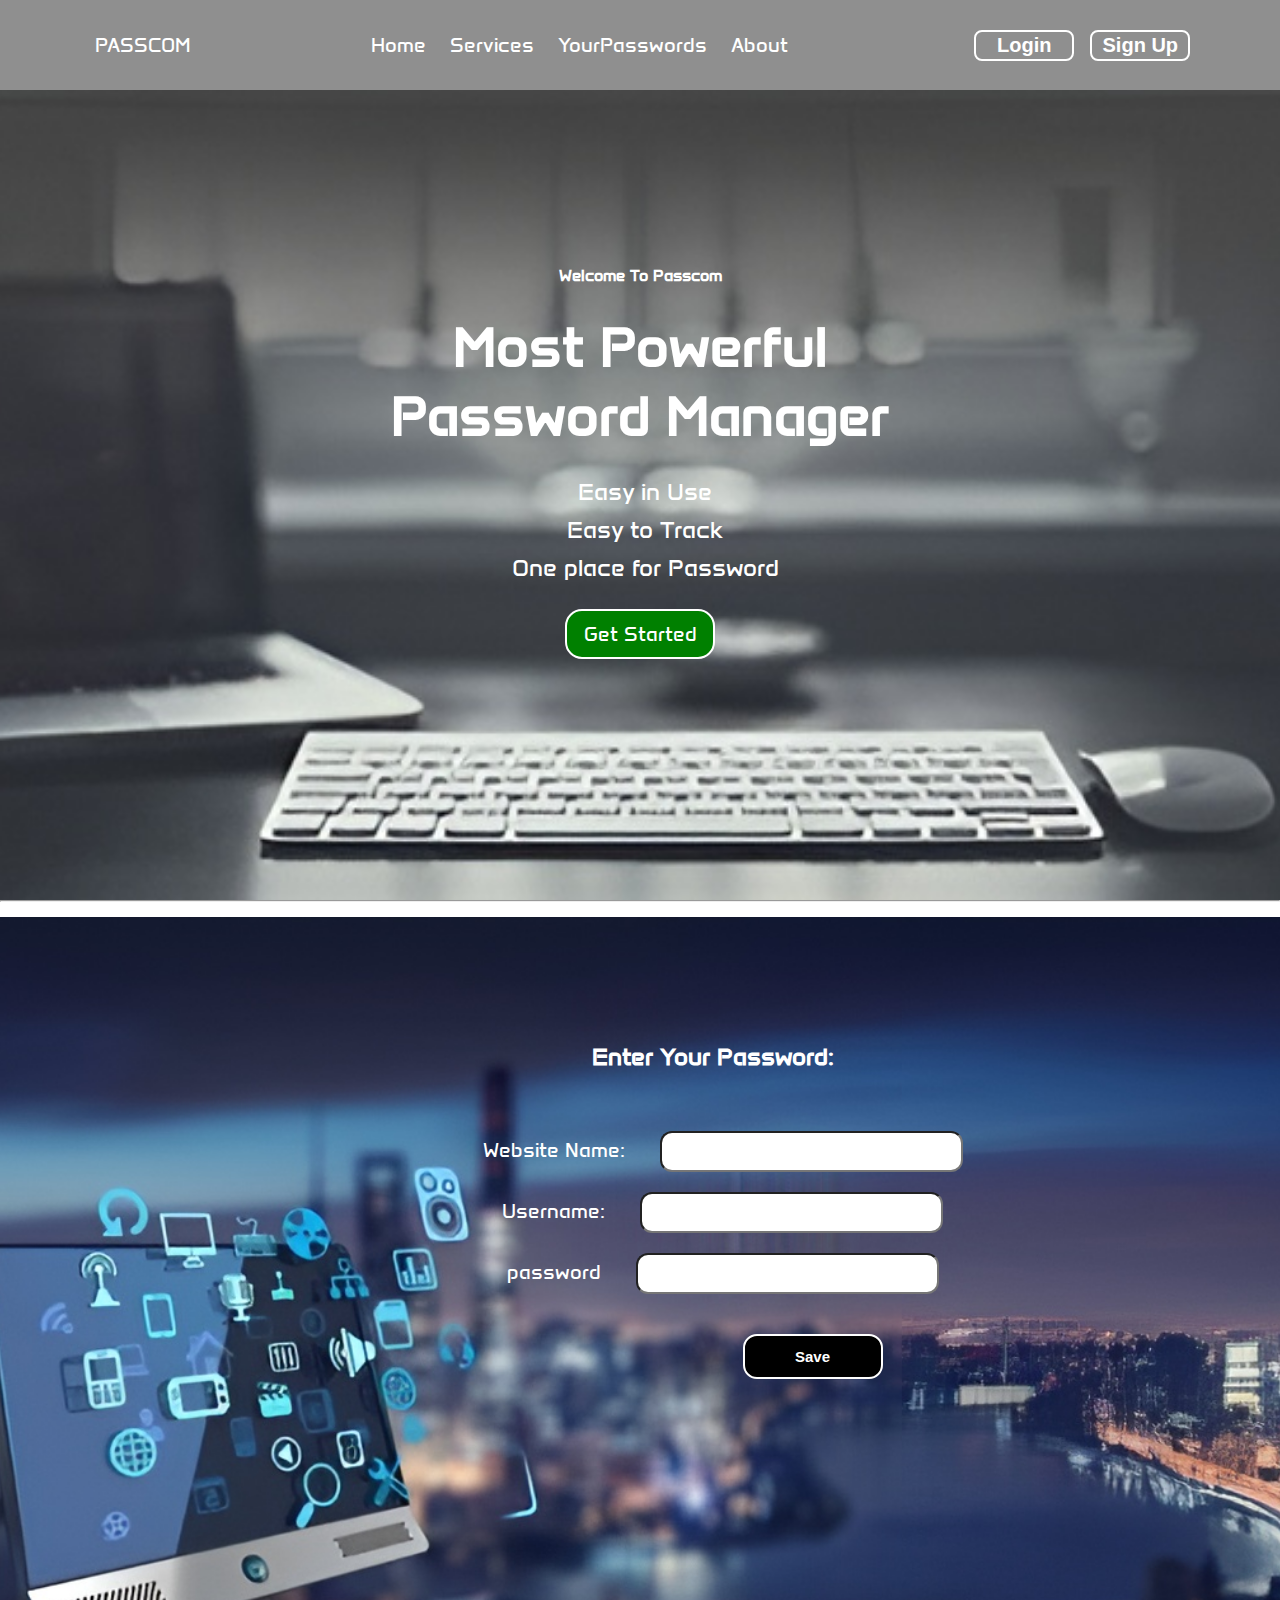
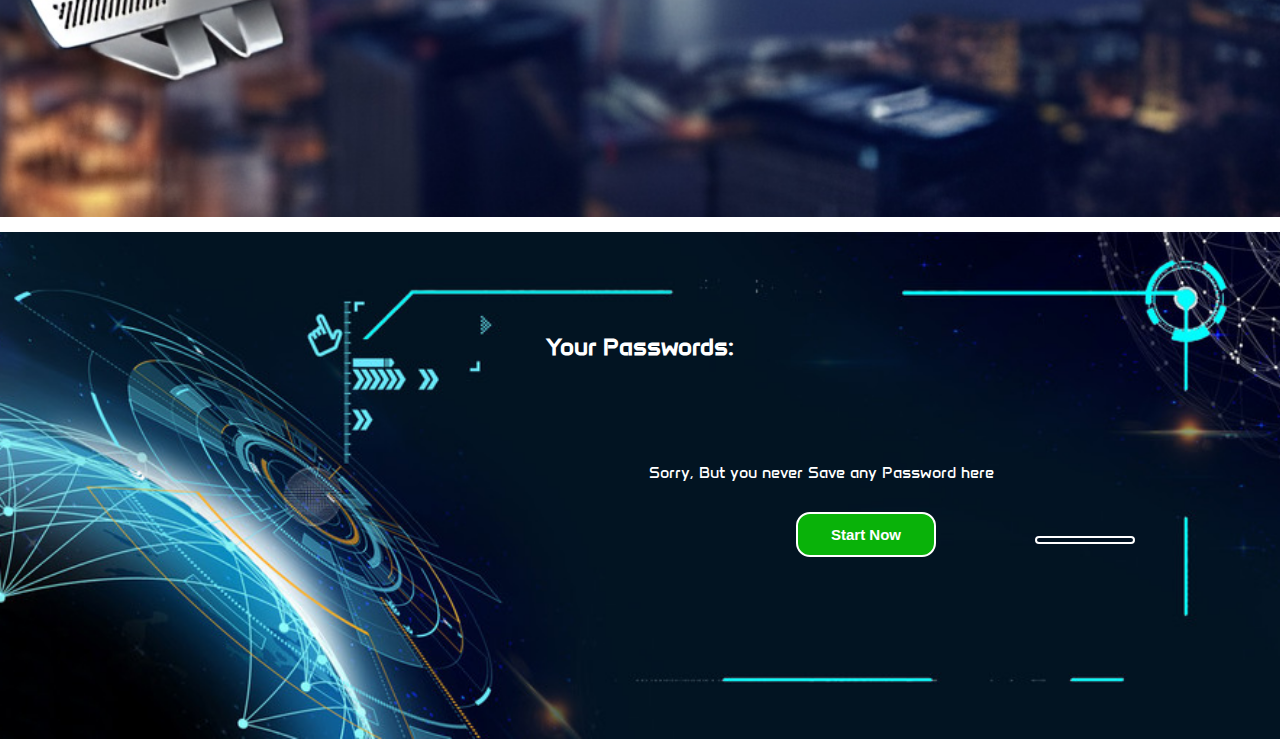
<file: index.html>
<!DOCTYPE html>
<html lang="en">

<head>
    <meta charset="UTF-8">
    <link rel="shortcut icon" type="x-icon" href="webimg-modified.png">
    <meta name="viewport" content="width=device-width, initial-scale=1.0">
    <title>Your Password Management Site</title>
    <link rel="stylesheet" href="style.css"><link rel="stylesheet" href="https://cdnjs.cloudflare.com/ajax/libs/font-awesome/6.5.1/css/all.min.css" integrity="sha512-DTOQO9RWCH3ppGqcWaEA1BIZOC6xxalwEsw9c2QQeAIftl+Vegovlnee1c9QX4TctnWMn13TZye+giMm8e2LwA==" crossorigin="anonymous" referrerpolicy="no-referrer" />

    <link rel="stylesheet" href="https://cdnjs.cloudflare.com/ajax/libs/font-awesome/6.5.1/css/all.min.css"
        integrity="sha512-DTOQO9RWCH3ppGqcWaEA1BIZOC6xxalwEsw9c2QQeAIftl+Vegovlnee1c9QX4TctnWMn13TZye+giMm8e2LwA=="
        crossorigin="anonymous" referrerpolicy="no-referrer" />
    <link rel="preconnect" href="https://fonts.googleapis.com">
    <link rel="preconnect" href="https://fonts.gstatic.com" crossorigin>
    <link href="https://fonts.googleapis.com/css2?family=Anta&display=swap" rel="stylesheet">
</head>

<body>
    <nav>
        <div class="logo">
            <i class="fa-solid fa-shield-halved"></i>
            PASSCOM
        </div>
        <ul>
            <li><a href="#home">Home</a></li>
            <li><a href="form.html">Services</a></li>
            <li><a href="#yourspasword">YourPasswords</a></li>
            <li><a href="about.html">About</a></li>
        </ul>
        <div class="buttons">
            <button class="buttons"><a href="login.html" target="_top">Login</a></button>
            <button class="buttons"><a href="form.html" target="_top">Sign Up</a></button>

        </div>
    </nav>
    <div id="home">
        <div class="content">

            <h3>
                Welcome To Passcom
            </h3>
            <h1>
                Most Powerful <br>
                Password Manager
            </h1>
            <p><i class="fa-solid fa-square-check" style="color: #41ed02;"></i>Easy in Use</p>
            <p><i class="fa-solid fa-square-check" style="color: #41ed02;"></i>Easy to Track</p>
            <p><i class="fa-solid fa-square-check" style="color: #41ed02;"></i>One place for Password</p>
            <button class="trynow"><a href="#services" target="_top">Get Started</a></button>


        </div>



    </div>
    <hr>

    <div id="services">
<div class="form">

    <h2 id="formh2">
        Enter Your Password: <span id="msg" class="inline">(password saved)</span> <br>
        </h2>
        <label for="website">Website Name:</label>
        <input type="text" id="website" required><br>
        <label for="username">Username:</label>
        <input type="text" id="username" required><br>
        <label for="password">password</label>
        <input type="password" name="password" id="password">
        <br><button class="btn" type="submit"><a class="black" ref="">Save</a></button>
        
    
</div>
    </div>
    <div id="yourspasword">

        <div class="table">
            
            <h2 id="tableh2">
                Your Passwords: <span id="alert">(copied!)</span>
            </h2>
            <div class="storepassword">
                
                <table>
                    <tr>
                        
                        <th>Website name</th>
                        <th>Username</th>
                        <th>Password</th>
                        <th>Delete</th>
                    </tr>
                    
                    
                </table>
            </div>
        </div>
    </div>
    <script src="script.js"></script>
</body>

</html>
</file>
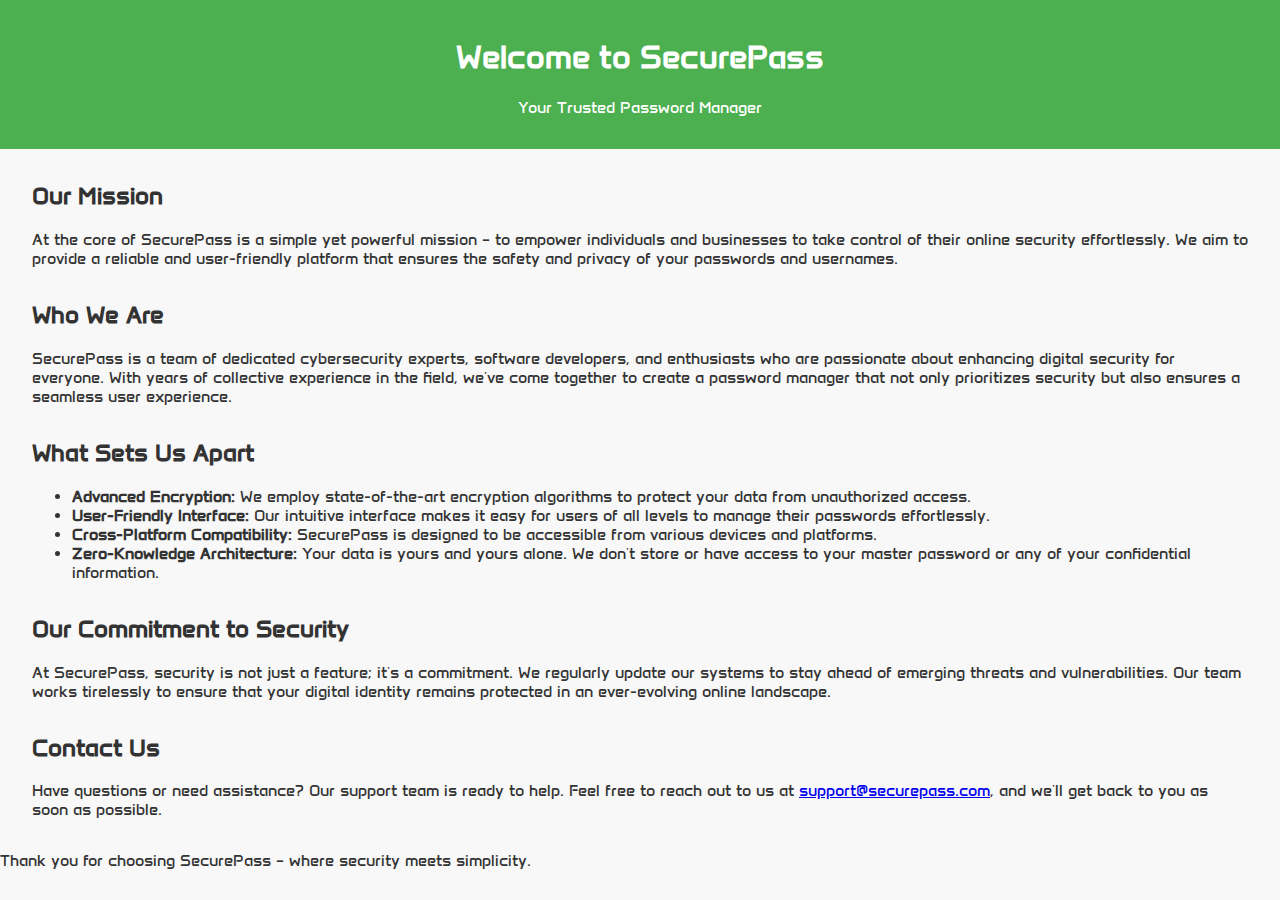
<file: about.html>
<!DOCTYPE html>
<html lang="en">
<head>
    <meta charset="UTF-8">
    <meta name="viewport" content="width=device-width, initial-scale=1.0">
    <title>About Us - SecurePass</title>
    <link rel="preconnect" href="https://fonts.googleapis.com">
    <link rel="preconnect" href="https://fonts.gstatic.com" crossorigin>
    <link href="https://fonts.googleapis.com/css2?family=Anta&display=swap" rel="stylesheet">
    <style>
        
        /* Add your CSS styles here for page styling */
        body {
            font-family: 'Anta', sans-serif;
            margin: 0;
            padding: 0;
            background-color: #f8f8f8;
            color: #333;
        }
        header {
            background-color: #4CAF50;
            color: white;
            text-align: center;
            padding: 1em;
        }
        section {
            margin: 2em;
        }
    </style>
</head>
<body>

    <header>
        <h1>Welcome to SecurePass</h1>
        <p>Your Trusted Password Manager</p>
    </header>

    <section>
        <h2>Our Mission</h2>
        <p>At the core of SecurePass is a simple yet powerful mission – to empower individuals and businesses to take control of their online security effortlessly. We aim to provide a reliable and user-friendly platform that ensures the safety and privacy of your passwords and usernames.</p>
    </section>

    <section>
        <h2>Who We Are</h2>
        <p>SecurePass is a team of dedicated cybersecurity experts, software developers, and enthusiasts who are passionate about enhancing digital security for everyone. With years of collective experience in the field, we've come together to create a password manager that not only prioritizes security but also ensures a seamless user experience.</p>
    </section>

    <section>
        <h2>What Sets Us Apart</h2>
        <ul>
            <li><strong>Advanced Encryption:</strong> We employ state-of-the-art encryption algorithms to protect your data from unauthorized access.</li>
            <li><strong>User-Friendly Interface:</strong> Our intuitive interface makes it easy for users of all levels to manage their passwords effortlessly.</li>
            <li><strong>Cross-Platform Compatibility:</strong> SecurePass is designed to be accessible from various devices and platforms.</li>
            <li><strong>Zero-Knowledge Architecture:</strong> Your data is yours and yours alone. We don't store or have access to your master password or any of your confidential information.</li>
        </ul>
    </section>

    <section>
        <h2>Our Commitment to Security</h2>
        <p>At SecurePass, security is not just a feature; it's a commitment. We regularly update our systems to stay ahead of emerging threats and vulnerabilities. Our team works tirelessly to ensure that your digital identity remains protected in an ever-evolving online landscape.</p>
    </section>

    <section>
        <h2>Contact Us</h2>
        <p>Have questions or need assistance? Our support team is ready to help. Feel free to reach out to us at <a href="mailto:support@securepass.com">support@securepass.com</a>, and we'll get back to you as soon as possible.</p>
    </section>

    <footer>
        <p>Thank you for choosing SecurePass – where security meets simplicity.</p>
    </footer>

</body>
</html>
</file>
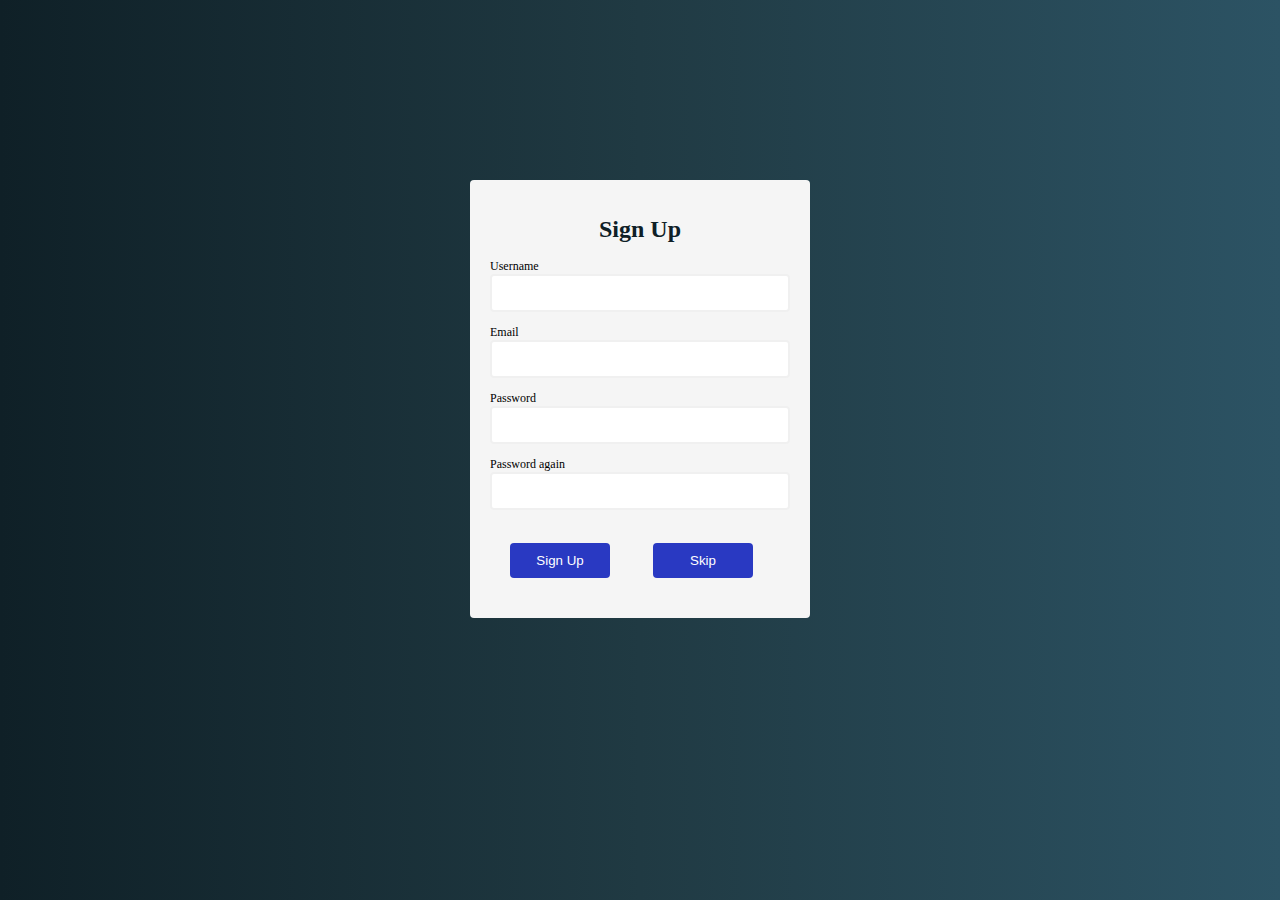
<file: form.html>
<html lang="en">
<head>
    <meta charset="UTF-8">
    <meta http-equiv="X-UA-Compatible" content="IE=edge">
    <meta name="viewport" content="width=device-width, initial-scale=1.0">
    <title>Form Validation</title>
    <link rel="preconnect" href="https://fonts.googleapis.com">
    <link rel="preconnect" href="https://fonts.gstatic.com" crossorigin>
    <link href="https://fonts.googleapis.com/css2?family=Poppins:wght@400;700&display=swap" rel="stylesheet">
    <link rel="stylesheet" href="form.css">
    <link rel="preconnect" href="https://fonts.googleapis.com">
    <link rel="preconnect" href="https://fonts.gstatic.com" crossorigin>
    <link href="https://fonts.googleapis.com/css2?family=Madimi+One&display=swap" rel="stylesheet">
    
    <script defer src="form.js"></script>
</head>
<body>
    <div class="container">
        <form id="form" action="/">
            <h1>Sign Up</h1>
            <div class="input-control">
                <label for="username">Username</label>
                <input id="username" name="username" type="text">
                <div class="error"></div>
            </div>
            <div class="input-control">
                <label for="email">Email</label>
                <input id="email" name="email" type="text">
                <div class="error"></div>
            </div>
            <div class="input-control">
                <label for="password">Password</label>
                <input id="password"name="password" type="password">
                <div class="error"></div>
            </div>
            <div class="input-control">
                <label for="password2">Password again</label>
                <input id="password2"name="password2" type="password">
                <div class="error"></div>
            </div>
            <button type="submit"><a href="index.html">Sign Up</a></button>
            <button type="submit"><a href="index.html">Skip</a></button>
        </form>
    </div>
    <!-- <script src="form.js"></script> -->
</body>
</html>
</file>
<file: style.css>
* {
    padding: 0;
    margin: 0;
    text-align: center;
}

body {

    /* background-image: url('new.jpg'); */
    background-repeat: no-repeat;
    background-position: center;
    background-size: cover;
    height: 100vh;
    color: white;
    height: 100vh;
    font-family: "Anta", sans-serif;
    font-weight: 400;
    font-style: normal;


}

nav {
    display: flex;
    align-items: center;
    justify-content: space-around;
    background-color: rgb(143, 143, 143);
    color: white;
    font-size: 1.25rem;
    height: 10vh;

}

i {
    margin-right: 10px;
}

ul {
    display: flex;
}

a {
    text-decoration: none;
}

a:link {
    color: white;
}

a:visited {
    color: white;
}

a:active {
    color: white;
}

a:hover {
    color:black;
}

li {
    list-style: none;
    padding: 12px;
}
.btn:hover{
    color:white;
}
button {
    padding: 10px;
    background-color: none;
    /* color: white; */
    border: 2px solid white;
    font-size: 1.25rem;
    margin: 5px;
    border-radius: 8px;
    width: 100px;
    background: none;
    color: black;
    font-weight: 700;
    cursor: pointer;
    transition: transform 0.3s ease-in-out;
}

button:default {
    color: black;
}

button:hover {
    transform: scale(1.1);
    color: black;
}

#home {
    /* border: 2px solid red; */
    width: 100%;
    height: 90%;
    display: flex;
    align-items: center;
    justify-content: center;
    flex-direction: column;
    /* padding: 23px; */
    /* margin: 5px 20px; */
    background-image: url('mainbg\ \(1\)\ \(1\).jpg');
    background-repeat: no-repeat;
    background-position: center;
    background-size: cover;
}

.content {
    /* border: 2px solid red; */
    margin-bottom: 70px;

}

.trynow {
    background-color: green;
    color: black;
    border: 2px solid white;
    border-radius: 17px;
    width: 150px;
    font-size: 1.25rem;
    margin: 20px 12px;
    cursor: pointer;
    height: 50px;
    transition: transform 0.3s ease-in-out;
    font-family: "Anta", sans-serif;
    font-weight: 400;
    font-style: normal;
}

.trynow:hover {
    transform: scale(1.1);
    color: yellow;
}

h3,
h1,
p,
button {
    margin: 5px;
    padding: 2px;
}

h3 {
    font-size: 1rem;
}

h1 {
    font-size: 3.5rem;
}

p {
    font-size: 1.5rem;
}

#services {
    height: 100%;
    width: 100%;
    background: url('formimage\ \(1\)\ \(1\).jpg');
    background-repeat: no-repeat;
    background-position: center;
    margin-top: 15px;
    background-size: cover;
}

.form {
    padding: 125px 12px;
    margin-left: 145px;
}

#formh2 {
    padding-bottom: 50px;
}

label {
    font-size: 20px;
    margin: 14px 0px;
    padding: 6px 25px;
}

input {
    font-size: 15px;
    margin: 10px 5px;
    padding: 10px 50px;
/* color: black; */
    font-weight: 500;
    font-family: Arial, Helvetica, sans-serif;
    border-radius: 12px;
}
.btn {
    background: #000;
    border-radius: 14px;
    color: white;
    /* padding: 6px 47px; */
    font-weight: 800;
    font-size: 15px;
    margin: 30px 94px;
    height: 45px;
    cursor: pointer;
    width: 140px;
    margin-left: 294px;
}
.btn:hover{
    color: white;
}


.table {
    
    height: 100%;
    width: 100%;
    background: url('tableimage\ \(1\).jpg');
    background-repeat: no-repeat;
    background-position: center;
    margin-top: 2px;
    background-size: cover;
}

#yourspasword{
    margin-top: 15px;
}
.storepassword {
    /* padding: 26px 460px; */
    color: black;
    /* height: 50vh; */
    /* margin: 136px 458px; */
    padding-bottom: 150px;
    margin-left: 500px;
}


#tableh2 {
    padding: 100px;
}

table {
    color: white;
    /* border:2px solid white; */
}

th {
    font-weight: 900;
}

td {
    font-weight: 500;
    text-align: center;
    
}

td,th,tr {

    border: 2px solid white;
    padding: 2px 6px;
    margin: 2px 2px
}


img {
    margin-left: 60%;
    cursor: pointer;
}

#alert {
    display: none;
}

.smbtn {
    color: white;
    background: rgb(242, 86, 86);
    height: 25px;
    width: 75px;
    border-radius: 10px;
    font-size: 1rem;

}
.start{
    
        background: rgb(9, 178, 9);
        border-radius: 14px;
        color: white;
        /* padding: 6px 47px; */
        font-weight: 800;
        font-size: 15px;
        margin: 30px 94px;
        height: 45px;
        cursor: pointer;
        width: 140px;
        margin-left: 294px;
    }
    .start:hover{
        color: white;
    }
    

.container {
    display: flex;
    flex-direction: column;
    align-items: center;
    justify-content: center;
}

h1,
h3 {
    margin: 23px;
}



#msg {
    display: none;
}
</file>
<file: form.css>
body {
  background: linear-gradient(to right, #0f2027, #203a43, #2c5364);
  .madimi-one-regular {
    font-family: "Madimi One", sans-serif;
    font-weight: 400;
    font-style: normal;
  }
  
}

#form {
  width: 300px;
  margin: 20vh auto 0 auto;
  padding: 20px;
  background-color: whitesmoke;
  border-radius: 4px;
  font-size: 12px;
}

#form h1 {
  color: #0f2027;
  text-align: center;
}

#form button {
  padding: 10px;
  margin: 20px;
  width: 100px;
  color: white;
  background-color: rgb(41, 57, 194);
  border: none;
  border-radius: 4px;
}
a{
text-decoration: none;
  color: white;
}
.input-control {
  display: flex;
  flex-direction: column;
}

.input-control input {
  border: 2px solid #f0f0f0;
border-radius: 4px;
display: block;
font-size: 12px;
padding: 10px;
width: 100%;
}

.input-control input:focus {
  outline: 0;
}

.input-control.success input {
  border-color: #09c372;
}

.input-control.error input {
  border-color: #ff3860;
}

.input-control .error {
  color: #ff3860;
  font-size: 9px;
  height: 13px;
}
</file>
